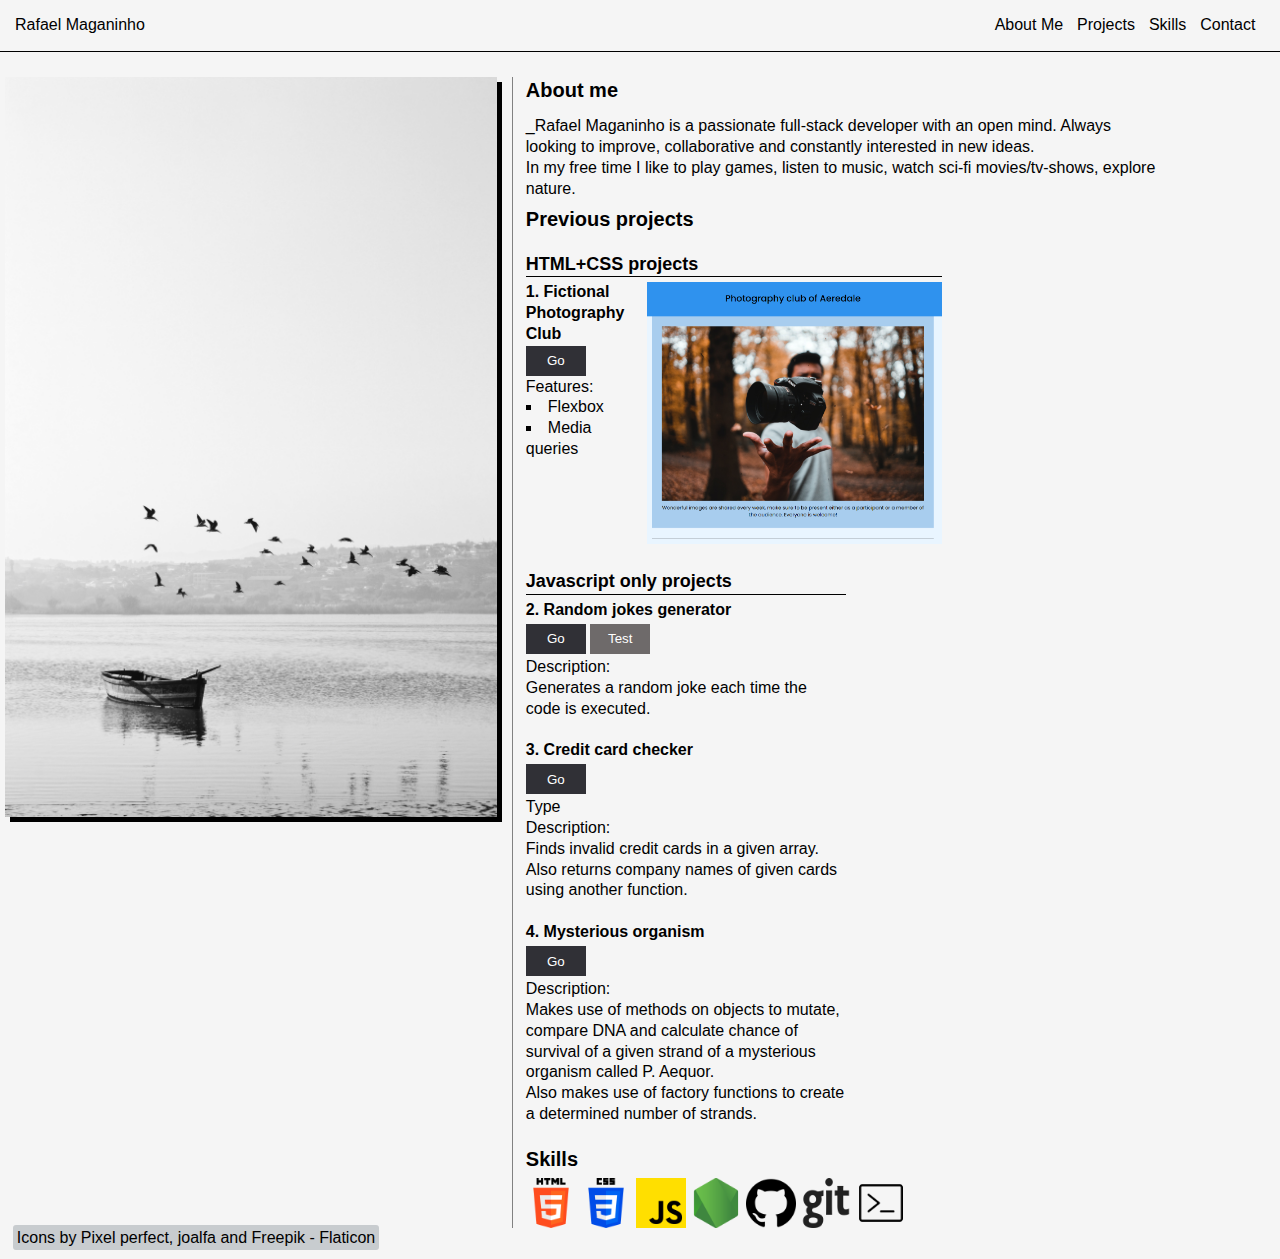
<file: index.html>
<!DOCTYPE html>
<html lang="en">
<head>
    <meta charset="UTF-8">
    <meta name="viewport" content="width=device-width, initial-scale=1.0">
    <title>My Portfolio</title>
    <link href="./css/style.css" rel="stylesheet">
    <script src="./javascript/index.js" async></script>
</head>
<body>

    <header>
        <div>
            <h2 id="name-header">Rafael Maganinho</h2>
            <nav id="nav-header">
                <a class="nav-links" href="#about-me">About Me</a>
                <a class="nav-links" href="#projects">Projects</a>
                <a class="nav-links" href="#skills-section">Skills</a>
                <a class="nav-links" href="./contact/contact.html">Contact</a>
            </nav>
        </div>
    </header>

    <main>
        <section id="img-and-info">

            <section id="boat-img-section">
            <img src="./images/esteban-amaro-hy8y0Wp_Lp0-unsplash.jpg" id="boat-img">
            </section>

            <section id="information">
                <section id="about-me">
                    <h2>About me</h2>
                        <div id="about-me-description">
                        <p><span id="underscore">_</span>Rafael Maganinho is a passionate full-stack developer with an open mind. Always looking to improve, collaborative and constantly interested in new ideas.</p>
                        <p>In my free time I like to play games, listen to music, watch sci-fi movies/tv-shows, explore nature.</p>
                        </div>
                </section>

                <section id="projects">
                    <h2>Previous projects</h2>
                    <br>
                        <section id="html-css-projects">
                            <h3 class="project-languages-headers">HTML+CSS projects</h3>
                                <section id="photography-club">
                                    <div id="photography-club-description">
                                    <h4 class="project-title">1. Fictional Photography Club </h4>
                                        <button class="project-button" id="first-button" type="button">Go</button>
                                        <p>Features:</p>
                                        <ul class="features-list">
                                            <li>Flexbox</li>
                                            <li>Media queries</li>
                                        </ul>
                                    </div>
                                    <div>
                                        <img src="./images/photography-club.png" alt="Preview image of photography club website" id="photography-club-preview">
                                    </div>
                                </section>
                        </section>
                        <br>
                        <section id="javascript-projects">
                            <h3 class="project-languages-headers">Javascript only projects</h3>
                                <h4 class="project-title">2. Random jokes generator</h4>
                                    <button class="project-button" id="second-button" type="button">Go</button>
                                    <button class="test-button" id="first-test-button" type="button">Test</button>
                                    <p id="joke"></p>
                                    <p>Description:</p>
                                    <p>Generates a random joke each time the code is executed.</p>
                                <br>
                                <h4 class="project-title">3. Credit card checker</h4>
                                    <button class="project-button" id="third-button" type="button">Go</button>
                                    <p>Type</p>
                                    <p>Description:</p>
                                    <p>Finds invalid credit cards in a given array. Also returns company names of given cards using another function.</p>
                                <br>
                                <h4 class="project-title">4. Mysterious organism</h4>
                                    <button class="project-button" id="fourth-button" type="button">Go</button>
                                    <p>Description:</p>
                                    <p>Makes use of methods on objects to mutate, compare DNA and calculate chance of survival of a given strand of a mysterious organism called P. Aequor.</p>
                                    <p>Also makes use of factory functions to create a determined number of strands.</p>
                        </section>
                </section>
                <br>
                <section id="skills-section">
                    <h2>Skills</h2>
                        <section id="icon-images-section">
                        <img src="./images/icons/html-5.png" alt="Icon of HTML5" class="icon-images">
                        <img src="./images/icons/css-3.png" alt="Icon of CSS3" class="icon-images">
                        <img src="./images/icons/js.png" alt="Icon of Javscript" class="icon-images">
                        <img src="./images/icons/node-js.png" alt="Icon of Node" class="icon-images">
                        <img src="./images/icons/github.png" alt="Icon of GitHub" class="icon-images">
                        <img src="./images/icons/git.png" alt="Icon of Git" class="icon-images">
                        <img src="./images/icons/command-line.png" alt="Icon of Command Line" class="icon-images">
                        </section>
                </section>
            </section>
        </section>

    </main>

    <footer>
        <a href="https://www.flaticon.com/" title="Icons" target="_blank">Icons by Pixel perfect, joalfa and Freepik - Flaticon</a>
    </footer>

</body>
</html>
</file>
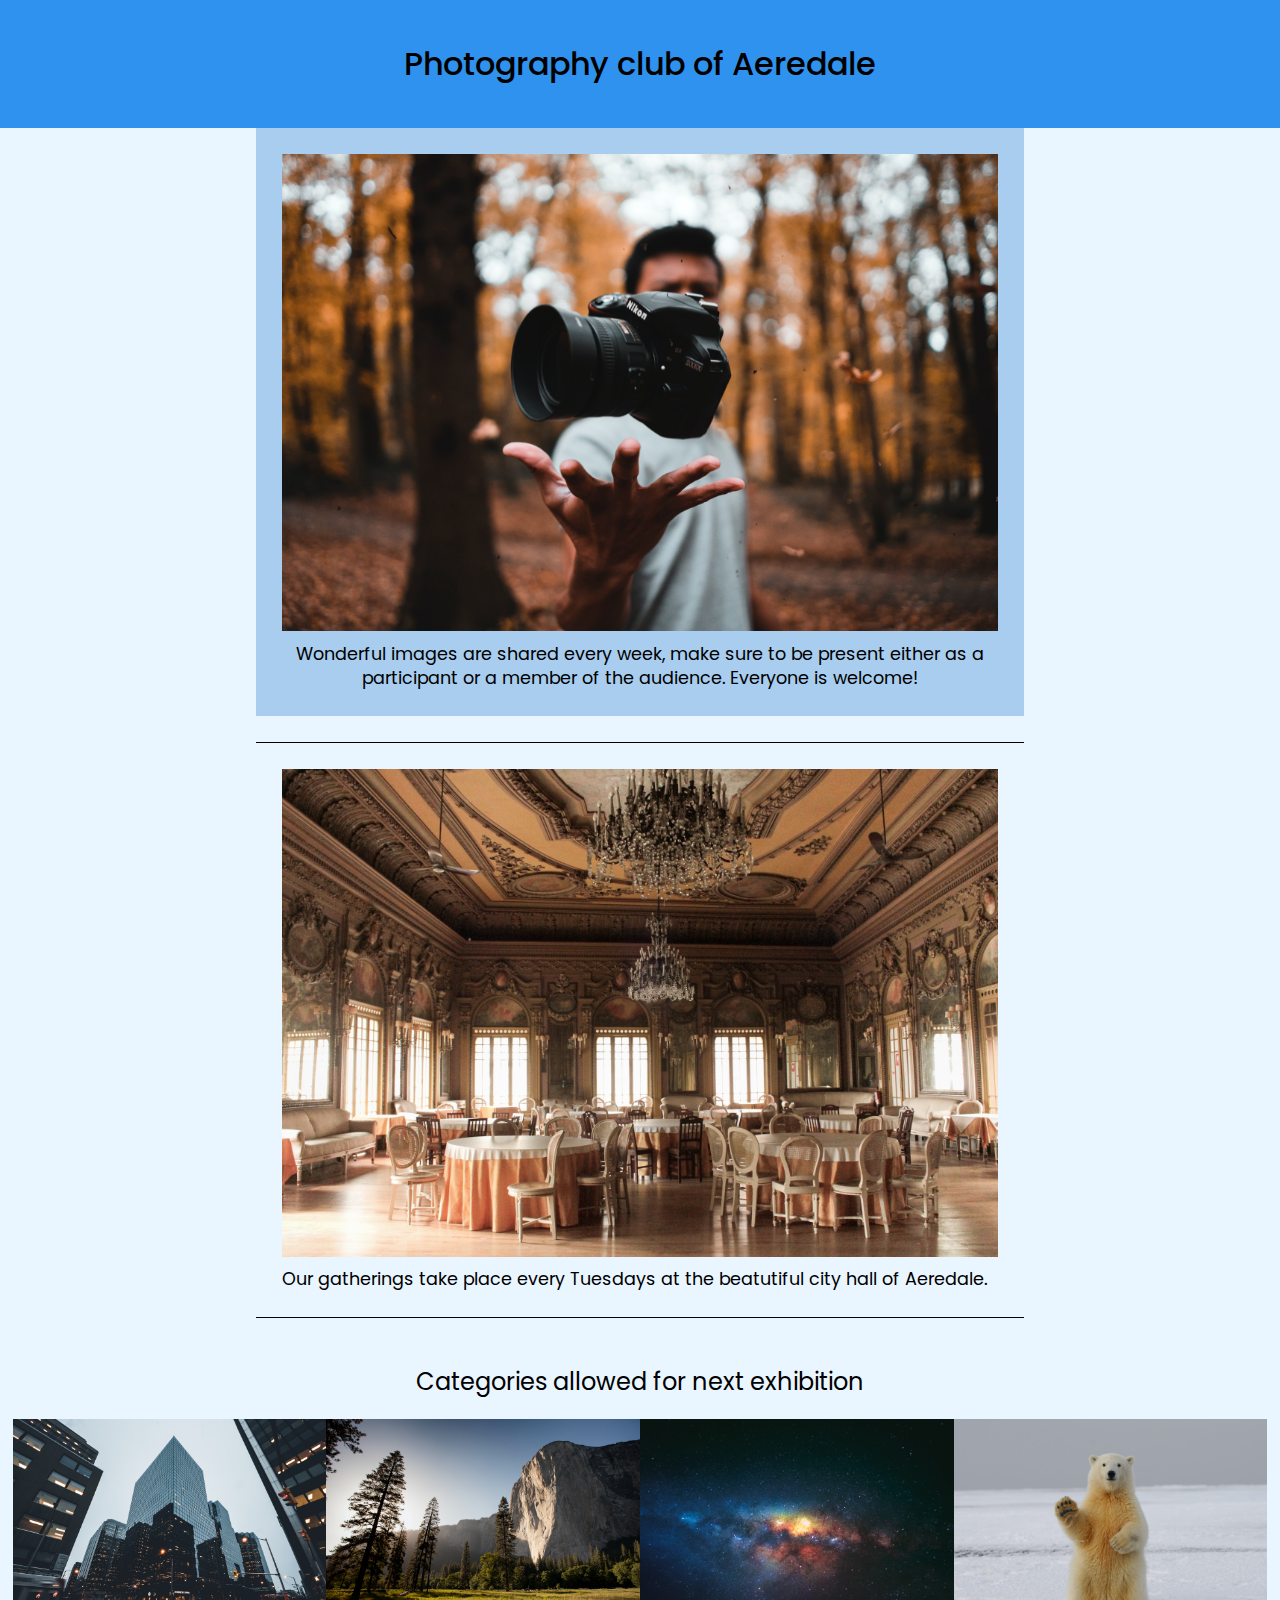
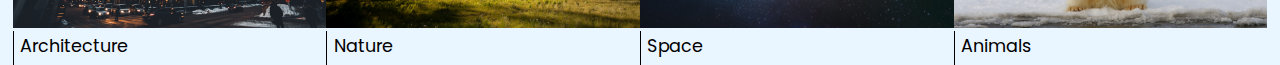
<file: fictional-club/fictional-club.html>
<!DOCTYPE html>
<html lang="en">
<head>
    <meta charset="UTF-8">
    <meta http-equiv="X-UA-Compatible" content="IE=edge">
    <meta name="viewport" content="width=device-width, initial-scale=1.0">
    <link rel="stylesheet" href="./resources/css/fictional-club.css">
    <link rel= "preconnect" href="https://fonts.googleapis.com">
    <link rel="preconnect" href="https://fonts.gstatic.com" crossorigin>
    <link href="https://fonts.googleapis.com/css2?family=Poppins:wght@400;500;600&display=swap" rel="stylesheet">
    <title>Document</title>
</head>

<body>

    <header>
        <h1>Photography club of Aeredale</h1>
    </header>
    
    <main>
        <section id="first-section">
            <img src="./resources/images/camera-in-the-air.jpg" alt="A camera suspended mid-air with a hand bellow in a forest">
            <h3>Wonderful images are shared every week, make sure to be present either as a participant or a member of the audience. Everyone is welcome!</h2>
        </section>

        <section id="second-section">
                <img src="./resources/images/aeredale-hall.jpg" alt="Hall of Aeredale">
                <h3>Our gatherings take place every Tuesdays at the beatutiful city hall of Aeredale.</h2>
        </section>

        <h2 id="categories-header">Categories allowed for next exhibition</h2>

        <section id="photo-categories">
            <div id="first-category">
                <img src="./resources/images/first-category.jpg" alt="High-rise buildings in Ottawa, Canada">
                <h3>Architecture</h3>
            </div>
            <div id="second-category">
                <img src="./resources/images/second-category.jpg" alt="Green landscape in a mountain valley">
                <h3>Nature</h3>
            </div>
            <div id="third-category">
                <img src="./resources/images/third-category.jpg" alt="Galaxy in space">
                <h3>Space</h3>
            </div>
            <div id="fourth-category">
                <img src="./resources/images/fourth-category.jpg" alt="Polar bear waving hello with his paw">
                <h3>Animals</h3>
            </div>
        </section>

    </main>

</body>
</html>
</file>
<file: css/style.css>
/* http://meyerweb.com/eric/tools/css/reset/ 
   v2.0 | 20110126
   License: none (public domain)
*/

html, body, div, span, applet, object, iframe,
h1, h2, h3, h4, h5, h6, p, blockquote, pre,
a, abbr, acronym, address, big, cite, code,
del, dfn, em, img, ins, kbd, q, s, samp,
small, strike, strong, sub, sup, tt, var,
b, u, i, center,
dl, dt, dd, ol, ul, li,
fieldset, form, label, legend,
table, caption, tbody, tfoot, thead, tr, th, td,
article, aside, canvas, details, embed, 
figure, figcaption, footer, header, hgroup, 
menu, nav, output, ruby, section, summary,
time, mark, audio, video {
	margin: 0;
	padding: 0;
	border: 0;
	font-size: 100%;
	font: inherit;
	vertical-align: baseline;
}
/* HTML5 display-role reset for older browsers */
article, aside, details, figcaption, figure, 
footer, header, hgroup, menu, nav, section {
	display: block;
}

ol, ul {
	list-style: none;
}
blockquote, q {
	quotes: none;
}
blockquote:before, blockquote:after,
q:before, q:after {
	content: '';
	content: none;
}
table {
	border-collapse: collapse;
	border-spacing: 0;
}

/* Styling CSS below */

@import url('../fonts/Space_Grotesk/static/SpaceGrotesk-Bold.ttf');
@import url('../fonts/Space_Grotesk/static/SpaceGrotesk-Light.ttf');
@import url('../fonts/Space_Grotesk/static/SpaceGrotesk-Medium.ttf');
@import url('../fonts/Space_Grotesk/static/SpaceGrotesk-Regular.ttf');
@import url('../fonts/Space_Grotesk/static/SpaceGrotesk-SemiBold.ttf');

body {
	font-size: 16px;
	line-height: 1.3;
    background-color: #F5F5F5;
	font-family: 'Space Grotesk', sans-serif;
	min-height: 100vh;
    display: flex;
    flex-direction: column;
}

header {
    border-bottom: black solid 1px;
	width: auto;
}

header div {
    display: inline-flex;
    justify-content: space-between;
    width: 98%;
    margin: 15px;
    align-items: center;
}

#nav-header {
    display: flex;
}

#nav-header a {
	margin-right: 14px;
}

.nav-links {
	color: black;
	text-decoration: none;
}

.nav-links:hover {
	text-decoration: 2px underline black;
	cursor: pointer;
}

#boat-img-section {
	max-width: 40%;
}

#boat-img {
	max-height: 1000px;
    max-width: 96%;
	margin-left: 1%;
	box-shadow: 5px 5px black ;
	transition: box-shadow 2s;
}

#boat-img:hover {
	box-shadow: none;
	transition: box-shadow 2s;
}

#img-and-info {
	width: 100%;
	display: flex;
	margin-top: 2%;
}

#information {
	max-width: 50%;
	margin-right: 1%;
	padding-left: 1%;
	border-left: 1px solid rgba(0, 0, 0, 0.473);
}

#information h2 {
	font-size: 20px;
	font-weight: 600;
}

#about-me-description {
	margin-top: 2%
}

#projects {
	max-width: 50%;
}

#projects h2 {
	margin-top: 2%;
}

#photography-club {
	display: flex;
}

#html-css-projects {
	width: 130%;
}

#photography-club-description {
	width: 100%;
	margin-right: 1%;
}

#photography-club-preview {
	width: 100%;
}

#photography-club-preview:hover {
	cursor: pointer;
	box-shadow: 2px 2px 2px rgb(107, 181, 204);
}

.project-title {
	font-weight: 600;
}

.project-button {
	background-color: rgb(48, 48, 54);
	width: 60px;
	height: 30px;
	border: none;
	margin: 1% 0;
	color: white;
}

.project-button:hover {
	cursor: pointer;
	background-color: aliceblue;
	color: black;
}

.project-languages-headers {
	font-size: 18px;
	font-weight: 600;
	border-bottom: 1px solid black;
	margin-bottom: 5px;
}

.test-button {
	background-color: rgb(110, 106, 106);
	width: 60px;
	height: 30px;
	border: none;
	margin: 1% 0;
	color: white;
}

.test-button:hover {
	cursor: pointer;
	background-color: rgb(121, 165, 204);
	color: black;
}

#joke {
	font-size: 17px;
	font-weight: 400;
	font-style: italic;
}

.features-list li {
	list-style: square inside;
}

#icon-images-section {
	margin-top: 1%;
	display: flex;
}

.icon-images {
	width: 50px;
	height: auto;
	margin-right: 5px;
}

footer {
    margin-top: auto;
	margin-left: 1%;
	margin-bottom: 10px;
}

footer a {
	color: black;
	text-decoration: none;
	background-color: rgb(200, 204, 207);
	border-radius: 3px;
	padding: 4px;
}

footer a:hover {
	cursor: pointer;
	background-color: #F5F5F5;
	border: 1px solid black;
}

@media only screen and (max-width: 480px) {
	
}
</file>
<file: fictional-club/resources/css/fictional-club.css>
/* http://meyerweb.com/eric/tools/css/reset/ 
   v2.0 | 20110126
   License: none (public domain)
*/

html, body, div, span, applet, object, iframe,
h1, h2, h3, h4, h5, h6, p, blockquote, pre,
a, abbr, acronym, address, big, cite, code,
del, dfn, em, img, ins, kbd, q, s, samp,
small, strike, strong, sub, sup, tt, var,
b, u, i, center,
dl, dt, dd, ol, ul, li,
fieldset, form, label, legend,
table, caption, tbody, tfoot, thead, tr, th, td,
article, aside, canvas, details, embed, 
figure, figcaption, footer, header, hgroup, 
menu, nav, output, ruby, section, summary,
time, mark, audio, video {
	margin: 0;
	padding: 0;
	border: 0;
	font-size: 100%;
	font: inherit;
	vertical-align: baseline;
}
/* HTML5 display-role reset for older browsers */
article, aside, details, figcaption, figure, 
footer, header, hgroup, menu, nav, section {
	display: block;
}
body {
	line-height: 1;
}
ol, ul {
	list-style: none;
}
blockquote, q {
	quotes: none;
}
blockquote:before, blockquote:after,
q:before, q:after {
	content: '';
	content: none;
}
table {
	border-collapse: collapse;
	border-spacing: 0;
}

/* --------------------- Website CSS --------------------- */

html {
    font-family: 'Poppins', sans-serif;
    background-color: rgb(233, 245, 255);
}

h2 {
    font-size: 1.5rem;
}

h3 {
    font-size: 1.1rem;
    line-height: 1.4;
}

header {
    background-color: rgb(47, 146, 238);
    height: 8rem;
    display: flex;
    align-items: center;
    justify-content: center;
}

header h1 {
    font-size: 2rem;
    font-weight: 500;
}


#first-section {
    background-color: rgb(168, 205, 238);
    padding: 2%;
    width: 60%;
    margin-left: auto;
    margin-right: auto;
    max-width: 1000px;
    box-sizing: border-box;
}

#first-section img {
    width: 100%;
}

#first-section h3 {
    text-align: center;
    margin-top: 1%;
}


#second-section {
    margin-top: 2%;
    border-top: 1px solid black;
    padding: 2%;
    width: 60%;
    margin-left: auto;
    margin-right: auto;
    max-width: 1000px;
    border-bottom: 1px solid black;
    box-sizing: border-box;
}

#second-section img {
    width: 100%;
}

#second-section h3 {
    margin-top: 1%;
}

@media only screen and (max-width: 425px) {

    header{
        text-align: center;
        margin: 0;
    }

    #first-section, #second-section {
        width: 100%;
        padding: 2% 0 2% 0;
    }

    #first-section h3, #second-section h3 {
        padding: 0 2% 0 2%;
    }
}

#categories-header {
    text-align: center;
    margin-top: 4%;
    margin-bottom: 2%;
}

#photo-categories {
    display: flex;
    width: 98%;
    margin-left: auto;
    margin-right: auto;
}

#photo-categories img {
    width: 100%;
}

#photo-categories h3 {
    border-left: 1px solid black;
    padding: 1% 0% 2% 2%;
}

@media only screen and (max-width: 425px) {
    #photo-categories {
        flex-direction: column;
        width: 100%;
        margin: 0;
    }

    #photo-categories h3 {
        border-left: none;
    }
}
</file>
